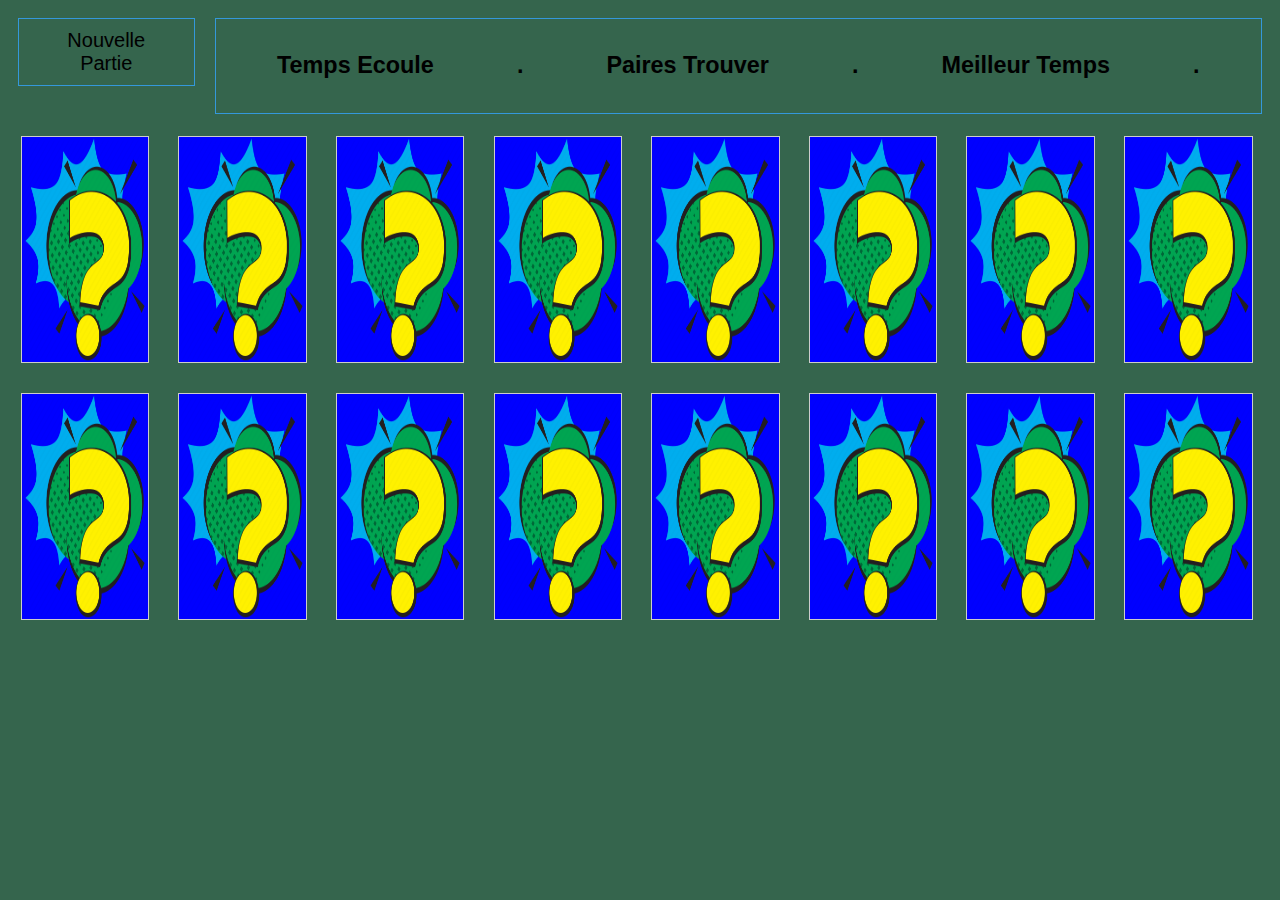
<file: index.html>
<!DOCTYPE html>
<html lang="en">

<head>
    <meta charset="UTF-8">
    <meta name="viewport" content="width=device-width, initial-scale=1.0">
    <title>Document</title>
    <link rel="stylesheet" type="text/css" href="jeu.css">

</head>

<body>
    <nav>
        <div class="container">
            <button class="btn btn1" value="newGame">Nouvelle Partie </button>

        </div>
        <div class="text">

            <h3>Temps Ecoule</h3>
            <h3 id="temps">.</h3>
            <h3>Paires Trouver</h3>
            <h3 id="pairesTrouver">.</h3>
            <h3>Meilleur Temps</h3>
            <h3 id="meilleurTemps">.</h3>
        </div>

        <div class="winning-message" id="winningMessage">
            <div id="winning-text"></div>
            <button id="restartButton">Restart</button>
        </div>

    </nav>
    <div id="cardContainer">
        <div class="scene scene--card">
            <div class="card " data-car="car1">
                <img class="card__face card__face--front" src="photos/Interrogation.png" alt="meme1">
                <img class="card__face card__face--back" src="photos/Car1.png" alt="Car1">
            </div>
        </div>
        <div class="scene scene--card">
            <div class="card " data-car="car2">
                <img class="card__face card__face--front" src="photos/Interrogation.png" alt="meme1">
                <img class="card__face card__face--back" src="photos/Car2.png" alt="Car2">
            </div>
        </div>
        <div class="scene scene--card">
            <div class="card " data-car="car3">
                <img class="card__face card__face--front" src="photos/Interrogation.png" alt="meme1">
                <img class="card__face card__face--back" src="photos/Car3.png" alt="Car3">
            </div>
        </div>
        <div class="scene scene--card">
            <div class="card " data-car="car4">
                <img class="card__face card__face--front" src="photos/Interrogation.png" alt="meme1">
                <img class="card__face card__face--back" src="photos/Car4.png" alt="Car4">
            </div>
        </div>
        <div class="scene scene--card">
            <div class="card " data-car="car5">
                <img class="card__face card__face--front" src="photos/Interrogation.png" alt="meme1">
                <img class="card__face card__face--back" src="photos/Car5.png" alt="Car5">
            </div>
        </div>
        <div class="scene scene--card">
            <div class="card " data-car="car6">
                <img class="card__face card__face--front" src="photos/Interrogation.png" alt="meme1">
                <img class="card__face card__face--back" src="photos/Car6.png" alt="Car6">
            </div>
        </div>
        <div class="scene scene--card">
            <div class="card " data-car="car7">
                <img class="card__face card__face--front" src="photos/Interrogation.png" alt="meme1">
                <img class="card__face card__face--back" src="photos/Car7.png" alt="Car7">
            </div>
        </div>
        <div class="scene scene--card">
            <div class="card " data-car="car8">
                <img class="card__face card__face--front" src="photos/Interrogation.png" alt="meme1">
                <img class="card__face card__face--back" src="photos/Car8.png" alt="Car8">
            </div>
        </div>
        <!--DUPLICATION DES CARTES ---------------------------------------------------------------->
        <div class="scene scene--card">
            <div class="card " data-car="car1">
                <img class="card__face card__face--front" src="photos/Interrogation.png" alt="meme1">
                <img class="card__face card__face--back" src="photos/Car1.png" alt="Car1">
            </div>
        </div>
        <div class="scene scene--card">
            <div class="card " data-car="car2">
                <img class="card__face card__face--front" src="photos/Interrogation.png" alt="meme1">
                <img class="card__face card__face--back" src="photos/Car2.png" alt="Car2">
            </div>
        </div>
        <div class="scene scene--card">
            <div class="card " data-car="car3">
                <img class="card__face card__face--front" src="photos/Interrogation.png" alt="meme1">
                <img class="card__face card__face--back" src="photos/Car3.png" alt="Car3">
            </div>
        </div>
        <div class="scene scene--card">
            <div class="card " data-car="car4">
                <img class="card__face card__face--front" src="photos/Interrogation.png" alt="meme1">
                <img class="card__face card__face--back" src="photos/Car4.png" alt="Car4">
            </div>
        </div>
        <div class="scene scene--card">
            <div class="card " data-car="car5">
                <img class="card__face card__face--front" src="photos/Interrogation.png" alt="meme1">
                <img class="card__face card__face--back" src="photos/Car5.png" alt="Car5">
            </div>
        </div>
        <div class="scene scene--card">
            <div class="card " data-car="car6">
                <img class="card__face card__face--front" src="photos/Interrogation.png" alt="meme1">
                <img class="card__face card__face--back" src="photos/Car6.png" alt="Car6">
            </div>
        </div>
        <div class="scene scene--card">
            <div class="card " data-car="car7">
                <img class="card__face card__face--front" src="photos/Interrogation.png" alt="meme1">
                <img class="card__face card__face--back" src="photos/Car7.png" alt="Car7">
            </div>
        </div>
        <div class="scene scene--card">
            <div class="card " data-car="car8">
                <img class="card__face card__face--front" src="photos/Interrogation.png" alt="meme1">
                <img class="card__face card__face--back" src="photos/Car8.png" alt="Car8">
            </div>
        </div>

    </div>

    <script src="js/jeu.js"></script>

</body>

</html>
</file>
<file: jeu.css>
img {
    width: 100%;
}

body {
    background-color: #35654d;
}

/*----------------------------------------------------------------------------------------------------------------------------------------*/

.scene {
    display: inline-block;
    width: 10%;
    height: 25vh;
    border: 1px solid #CCC;
    margin: 1%;
    perspective: 600px;
}

.card {
    width: 100%;
    height: 25vh;
    transition: transform 1s;
    transform-style: preserve-3d;
    cursor: pointer;
    position: relative;
}

.card.is-flipped {
    transform: rotateY(180deg);
}

.card__face {
    position: absolute;
    width: 100%;
    height: 100%;
    line-height: 260px;
    color: white;
    text-align: center;
    font-weight: bold;
    font-size: 40px;
    -webkit-backface-visibility: hidden;
    backface-visibility: hidden;
}

.card__face--front {
    background: blue;
}

.card__face--back {
    background: white;
    transform: rotateY(180deg);
}

.text {
    width: 80%;
    padding-top: 25px;
    display: flex;
    justify-content: space-around;
}

.container, .text {
    text-align: center;
}

.btn, .text {
    border: 1px solid #3498db;
    background: none;
    padding: 10px 20px;
    font-size: 20px;
    font-family: 'arial';
    cursor: pointer;
    margin: 10px;
    transition: 0.8s;
    position: relative;
    overflow: hidden;
}

.btn3, .btn4 {
    color: #fff;
}

.btn1:hover, .btn2:hover {
    color: #fff;
}

.btn3:hover, .btn4:hover {
    color: #3498db;
}

.btn::before {
    content: "";
    position: absolute;
    left: 0;
    width: 100%;
    height: 0%;
    background: #3498db;
    z-index: -1;
    transition: 0.8s;
}

.btn1::before, .btn3::before {
    top: 0;
    border-radius: 0 0 50% 50%;
}

.btn2::before, .btn4::before {
    bottom: 0;
    border-radius: 50% 50% 0 0;
}

.btn3::before, .btn4::before {
    height: 180%;
}

.btn1:hover::before, .btn2:hover::before {
    height: 180%;
}

.btn3:hover::before, .btn4:hover::before {
    height: 0%;
}

nav {
    display: flex;
}

.winning-message {
    position: fixed;
    top: 0;
    left: 0;
    right: 0;
    bottom: 0;
    background-color: rgba(0, 0, 0, .9);
    display: none;
    justify-content: center;
    align-items: center;
    color: white;
    font-size: 5rem;
    flex-direction: column;
}

.winning-message button {
    font-size: 3rem;
    background-color: white;
    border: 1px solid black;
    padding: .25em .5em;
    cursor: pointer;
}

.winning-message button:hover {
    background-color: black;
    color: white;
    border-color: white;
}

.winning-message.show {
    display: flex;
}
</file>
